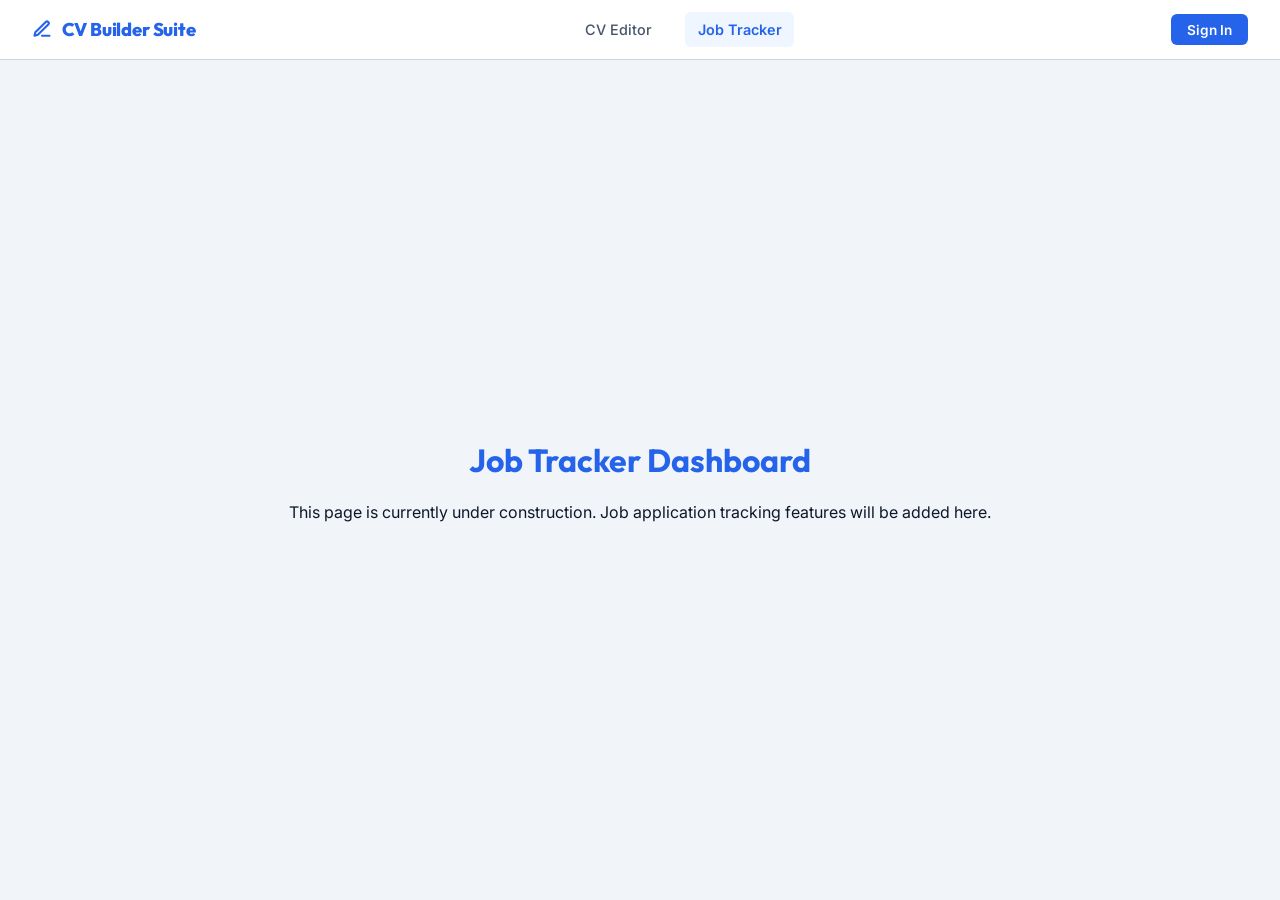
<file: tracker.html>
<!DOCTYPE html>
<html lang="en">
<head>
  <meta charset="UTF-8">
  <meta name="viewport" content="width=device-width, initial-scale=1.0">
  <title>Job Tracker - CV Builder Suite</title>
  <link rel="stylesheet" href="style.css">
  <style>
    .tracker-container {
      padding: 3rem;
      text-align: center;
      color: var(--text-main);
      display: flex;
      flex-direction: column;
      align-items: center;
      justify-content: center;
      flex: 1;
    }
    .tracker-container h1 {
      font-family: var(--font-header);
      color: var(--primary);
      margin-bottom: 1rem;
    }
  </style>
</head>
<body>

  <!-- TOP NAVIGATION SUBMENUS -->
  <nav class="top-nav">
    <div class="nav-brand">
      <svg width="20" height="20" viewBox="0 0 24 24" fill="none" stroke="currentColor" stroke-width="2.5" stroke-linecap="round" stroke-linejoin="round"><path d="M12 20h9"/><path d="M16.5 3.5a2.12 2.12 0 0 1 3 3L7 19l-4 1 1-4Z"/></svg>
      CV Builder Suite
    </div>
    <div class="nav-links">
      <a href="index.html" class="nav-link">CV Editor</a>
      <a href="tracker.html" class="nav-link active">Job Tracker</a>
    </div>
    <div class="user-panel" id="user-panel"></div>
  </nav>

  <div class="tracker-container">
    <h1>Job Tracker Dashboard</h1>
    <p>This page is currently under construction. Job application tracking features will be added here.</p>
  </div>

  <script src="auth.js"></script>
</body>
</html>
</file>
<file: style.css>
/* Import Modern Fonts */
@import url('https://fonts.googleapis.com/css2?family=Inter:wght@300;400;500;600;700&family=Outfit:wght@400;500;600;700;800&display=swap');

/* Color Variables & Themes */
:root {
  /* Light Theme Defaults */
  --bg-app: #f1f5f9;
  --bg-card: #ffffff;
  --bg-sidebar: #ffffff;
  --text-main: #0f172a;
  --text-muted: #475569;
  --text-inverse: #ffffff;
  
  --primary: #2563eb;
  --primary-hover: #1d4ed8;
  --primary-soft: #eff6ff;
  
  --border: #cbd5e1;
  --input-bg: #f8fafc;
  --shadow-sm: 0 1px 2px 0 rgba(0, 0, 0, 0.05);
  --shadow-md: 0 4px 6px -1px rgba(0, 0, 0, 0.1), 0 2px 4px -2px rgba(0, 0, 0, 0.1);
  --shadow-lg: 0 10px 15px -3px rgba(0, 0, 0, 0.1), 0 4px 6px -4px rgba(0, 0, 0, 0.1);
  
  --font-header: 'Outfit', sans-serif;
  --font-body: 'Inter', sans-serif;
  --transition: all 0.2s cubic-bezier(0.4, 0, 0.2, 1);
  
  --preview-width: 820px; /* Standard A4 ratio width roughly */
}

body.dark {
  /* Dark Theme */
  --bg-app: #0b0f19;
  --bg-card: #151f32;
  --bg-sidebar: #0f172a;
  --text-main: #f8fafc;
  --text-muted: #94a3b8;
  --text-inverse: #0f172a;
  
  --primary: #60a5fa;
  --primary-hover: #93c5fd;
  --primary-soft: #172554;
  
  --border: #334155;
  --input-bg: #1e293b;
  
  --shadow-sm: 0 1px 2px 0 rgba(0, 0, 0, 0.5);
  --shadow-md: 0 4px 6px -1px rgba(0, 0, 0, 0.3), 0 2px 4px -2px rgba(0, 0, 0, 0.3);
  --shadow-lg: 0 10px 15px -3px rgba(0, 0, 0, 0.4), 0 4px 6px -4px rgba(0, 0, 0, 0.4);
}

/* Base resets */
* {
  box-sizing: border-box;
  margin: 0;
  padding: 0;
}

body {
  font-family: var(--font-body);
  background-color: var(--bg-app);
  color: var(--text-main);
  line-height: 1.5;
  transition: background-color 0.3s ease, color 0.3s ease;
  overflow: hidden;
  height: 100vh;
  display: flex;
  flex-direction: column;
}

/* Two-Tone Color Themes (Default is Blue) */
body, body[data-theme="blue"] {
  --primary: #2563eb;
  --primary-hover: #1d4ed8;
  --primary-soft: #eff6ff;
}
body.dark, body.dark[data-theme="blue"] {
  --primary: #60a5fa;
  --primary-hover: #93c5fd;
  --primary-soft: #172554;
}

body[data-theme="emerald"] {
  --primary: #059669;
  --primary-hover: #047857;
  --primary-soft: #ecfdf5;
}
body.dark[data-theme="emerald"] {
  --primary: #34d399;
  --primary-hover: #6ee7b7;
  --primary-soft: #064e3b;
}

body[data-theme="rose"] {
  --primary: #e11d48;
  --primary-hover: #be123c;
  --primary-soft: #fff1f2;
}
body.dark[data-theme="rose"] {
  --primary: #f43f5e;
  --primary-hover: #fb7185;
  --primary-soft: #881337;
}

body[data-theme="violet"] {
  --primary: #7c3aed;
  --primary-hover: #6d28d9;
  --primary-soft: #f5f3ff;
}
body.dark[data-theme="violet"] {
  --primary: #a78bfa;
  --primary-hover: #c4b5fd;
  --primary-soft: #4c1d95;
}

/* Top Navigation Bar */
.top-nav {
  height: 52px;
  background-color: var(--bg-sidebar);
  border-bottom: 1px solid var(--border);
  display: flex;
  justify-content: space-between;
  align-items: center;
  padding: 0 1.5rem;
  flex-shrink: 0;
  z-index: 100;
  transition: var(--transition);
}

.nav-brand {
  font-family: var(--font-header);
  font-size: 1.15rem;
  font-weight: 700;
  color: var(--primary);
  display: flex;
  align-items: center;
  gap: 0.5rem;
}

.nav-links {
  display: flex;
  gap: 1.25rem;
}

.nav-link {
  font-size: 0.875rem;
  font-weight: 600;
  color: var(--text-muted);
  text-decoration: none;
  transition: var(--transition);
  padding: 0.35rem 0.75rem;
  border-radius: 6px;
}

.nav-link:hover {
  color: var(--primary);
  background-color: var(--primary-soft);
}

.nav-link.active {
  color: var(--primary);
  background-color: var(--primary-soft);
}

/* Color Theme Buttons */
.theme-selector {
  display: flex;
  gap: 0.65rem;
  margin-top: 0.5rem;
  margin-bottom: 0.5rem;
  background-color: var(--input-bg);
  padding: 0.75rem;
  border-radius: 6px;
  border: 1px solid var(--border);
}

.theme-btn {
  width: 24px;
  height: 24px;
  border-radius: 50%;
  border: 2px solid transparent;
  cursor: pointer;
  transition: var(--transition);
  outline: none;
  position: relative;
}

.theme-btn:hover {
  transform: scale(1.1);
}

.theme-btn.active {
  border-color: var(--text-main);
  box-shadow: 0 0 0 2px var(--bg-sidebar);
}

.theme-blue { background-color: #2563eb; }
.theme-emerald { background-color: #059669; }
.theme-rose { background-color: #e11d48; }
.theme-violet { background-color: #7c3aed; }

/* Scrollbar styling */
::-webkit-scrollbar {
  width: 8px;
  height: 8px;
}
::-webkit-scrollbar-track {
  background: transparent;
}
::-webkit-scrollbar-thumb {
  background: var(--border);
  border-radius: 4px;
}
::-webkit-scrollbar-thumb:hover {
  background: var(--text-muted);
}

/* Main Layout: Sidebar & Preview Area */
.app-container {
  display: flex;
  width: 100vw;
  flex: 1;
  height: auto;
  overflow: hidden;
  position: relative;
}

/* Interactive Sidebar (Editor Panel) */
.editor-sidebar {
  width: 420px;
  background-color: var(--bg-sidebar);
  border-right: 1px solid var(--border);
  display: flex;
  flex-direction: column;
  height: 100%;
  transition: var(--transition);
  z-index: 10;
  flex-shrink: 0;
}

.sidebar-header {
  padding: 0.5rem 1rem;
  border-bottom: 1px solid var(--border);
  display: flex;
  justify-content: flex-end;
  align-items: center;
  flex-shrink: 0;
}

.theme-toggle-btn {
  background: none;
  border: 1px solid var(--border);
  padding: 0.5rem;
  border-radius: 8px;
  cursor: pointer;
  color: var(--text-main);
  display: flex;
  align-items: center;
  justify-content: center;
  transition: var(--transition);
}

.theme-toggle-btn:hover {
  background-color: var(--primary-soft);
  border-color: var(--primary);
}

/* Sidebar scrollable contents - No collapsible groups, single wrap */
.scrollable-editor {
  flex: 1;
  overflow-y: auto;
  padding: 1.5rem;
  display: flex;
  flex-direction: column;
  gap: 1.25rem;
}

/* Dividers for logical sections */
.editor-section-divider {
  font-family: var(--font-header);
  font-size: 0.9rem;
  font-weight: 700;
  color: var(--primary);
  text-transform: uppercase;
  letter-spacing: 0.05em;
  border-bottom: 2px solid var(--border);
  padding-bottom: 0.25rem;
  margin-top: 0.75rem;
  margin-bottom: 0.25rem;
}

/* Basic Input Field Design */
.input-field {
  display: flex;
  flex-direction: column;
  gap: 0.35rem;
  width: 100%;
}

.input-field label {
  font-size: 0.75rem;
  font-weight: 600;
  color: var(--text-muted);
  text-transform: uppercase;
  letter-spacing: 0.05em;
}

.input-field input, 
.input-field textarea,
.input-field select {
  padding: 0.6rem 0.8rem;
  font-family: var(--font-body);
  font-size: 0.875rem;
  border: 1px solid var(--border);
  border-radius: 6px;
  background-color: var(--input-bg);
  color: var(--text-main);
  transition: var(--transition);
  width: 100%;
}

.input-field textarea {
  resize: vertical;
  min-height: 80px;
}

.input-field input:focus, 
.input-field textarea:focus {
  outline: none;
  border-color: var(--primary);
  box-shadow: 0 0 0 3px rgba(37, 99, 235, 0.15);
}

body.dark .input-field input:focus, 
body.dark .input-field textarea:focus {
  box-shadow: 0 0 0 3px rgba(96, 165, 250, 0.2);
}

/* Skills Editor Styles */
.skills-editor-section {
  display: flex;
  flex-direction: column;
  gap: 0.5rem;
  background-color: var(--input-bg);
  padding: 0.85rem;
  border-radius: 6px;
  border: 1px solid var(--border);
}

.skills-group-header {
  font-size: 0.8rem;
  font-weight: 700;
  text-transform: uppercase;
  color: var(--text-muted);
  letter-spacing: 0.02em;
}

/* Dynamic rows style with delete buttons */
.dynamic-list-container {
  display: flex;
  flex-direction: column;
  gap: 0.5rem;
}

.dynamic-input-row {
  display: flex;
  gap: 0.5rem;
  align-items: center;
  width: 100%;
}

.dynamic-input-row input {
  flex: 1;
}

.btn-sm {
  padding: 0.35rem 0.6rem;
  font-size: 0.75rem;
  border-radius: 4px;
}

.remove-btn {
  background: none;
  border: 1px solid var(--border);
  color: #ef4444;
  cursor: pointer;
  padding: 0.55rem;
  border-radius: 6px;
  display: flex;
  align-items: center;
  justify-content: center;
  transition: var(--transition);
}

.remove-btn:hover {
  background-color: #fee2e2;
  border-color: #fca5a5;
  color: #dc2626;
}

body.dark .remove-btn:hover {
  background-color: #450a0a;
  border-color: #7f1d1d;
}

/* Job Editor Cards */
.job-editor-card {
  border: 1px solid var(--border);
  background-color: var(--bg-card);
  padding: 1rem;
  border-radius: 8px;
  display: flex;
  flex-direction: column;
  gap: 0.75rem;
  margin-bottom: 0.75rem;
  position: relative;
}

.job-card-header {
  display: flex;
  justify-content: space-between;
  align-items: center;
  font-weight: 700;
  font-size: 0.8rem;
  border-bottom: 1px solid var(--border);
  padding-bottom: 0.4rem;
  color: var(--primary);
  text-transform: uppercase;
  letter-spacing: 0.03em;
}

.job-card-remove-btn {
  background: none;
  border: none;
  color: #ef4444;
  cursor: pointer;
  font-size: 0.75rem;
  font-weight: 600;
  display: flex;
  align-items: center;
  gap: 0.25rem;
}

.job-card-remove-btn:hover {
  text-decoration: underline;
  color: #dc2626;
}

.job-dates-row {
  display: grid;
  grid-template-columns: 1fr 1fr;
  gap: 0.5rem;
}

/* Sidebar Footer Actions */
.sidebar-footer {
  padding: 1.25rem 1.5rem;
  border-top: 1px solid var(--border);
  display: flex;
  flex-direction: row;
  gap: 0.65rem;
  background-color: var(--bg-sidebar);
  flex-shrink: 0;
}

.btn {
  flex: 1;
  padding: 0.75rem 1rem;
  border-radius: 8px;
  font-weight: 600;
  font-size: 0.875rem;
  cursor: pointer;
  transition: var(--transition);
  display: flex;
  align-items: center;
  justify-content: center;
  gap: 0.5rem;
  text-decoration: none;
  font-family: var(--font-body);
}

.btn-primary {
  background-color: var(--primary);
  color: var(--text-inverse);
  border: none;
}

.btn-primary:hover {
  background-color: var(--primary-hover);
  transform: translateY(-1px);
}

.btn-secondary {
  background-color: transparent;
  color: var(--text-main);
  border: 1px solid var(--border);
}

.btn-secondary:hover {
  background-color: var(--input-bg);
  border-color: var(--text-muted);
}

/* Preview Area */
.preview-area {
  flex: 1;
  height: 100%;
  overflow-y: auto;
  padding: 2.5rem 1.5rem;
  display: flex;
  justify-content: center;
  align-items: flex-start;
  position: relative;
}

/* Page Frame mimicking physical paper */
.resume-paper {
  width: var(--preview-width);
  min-height: 1160px; /* Standard A4 height-ish */
  background-color: #ffffff;
  color: #1e293b; /* Keep dark text for standard look */
  box-shadow: var(--shadow-lg);
  padding: 3rem;
  border-radius: 4px;
  position: relative;
  transition: var(--transition);
  display: flex;
  flex-direction: column;
  gap: 1.75rem;
  font-size: 14px;
}

/* Make sure text in resume is readable and standard */
.resume-paper h1, 
.resume-paper h2, 
.resume-paper h3, 
.resume-paper h4 {
  font-family: var(--font-header);
  color: #0f172a;
}

/* Resume Layout Header (Title removed, image top right, details bottom left) */
.resume-header {
  border-bottom: 2px solid #e2e8f0;
  padding-bottom: 1.25rem;
  display: flex;
  justify-content: space-between;
  align-items: center;
  width: 100%;
}

.header-main-info {
  display: flex;
  flex-direction: column;
  gap: 0.5rem;
  flex: 1;
}

.header-main-info h1 {
  font-size: 2.25rem;
  font-weight: 800;
  line-height: 1.1;
  letter-spacing: -0.02em;
}

/* Contact Strip Under Name (One line each, no wrap) */
.contact-info-strip {
  display: flex;
  flex-direction: column;
  gap: 0.35rem;
  margin-top: 0.5rem;
  font-size: 0.8rem;
  color: #475569;
}

.contact-item {
  display: flex;
  align-items: center;
  gap: 0.3rem;
}

.contact-item a {
  color: inherit;
  text-decoration: none;
}

.contact-item a:hover {
  text-decoration: underline;
  color: var(--primary);
}

/* Profile Photo Area Top Right */
.header-photo-area {
  flex-shrink: 0;
  margin-left: 1.5rem;
}

.profile-photo-box {
  width: 120px;
  height: 120px;
  border-radius: 4px;
  border: 2px solid #cbd5e1;
  background-color: #f1f5f9;
  overflow: hidden;
  display: flex;
  align-items: center;
  justify-content: center;
  position: relative;
  transition: var(--transition);
}

#profile-photo-img {
  width: 100%;
  height: 100%;
  max-width: 100%;
  max-height: 100%;
  object-fit: contain !important;
  background-color: #ffffff;
}

.profile-photo-placeholder {
  color: #94a3b8;
  display: flex;
  align-items: center;
  justify-content: center;
}

/* Professional Summary */
.resume-section-summary p {
  line-height: 1.6;
  color: #334155;
}

/* Shared section layout */
.resume-section {
  display: flex;
  flex-direction: column;
  gap: 0.75rem;
}

.section-title {
  font-size: 1.05rem;
  font-weight: 700;
  text-transform: uppercase;
  letter-spacing: 0.08em;
  border-bottom: 1px solid #cbd5e1;
  padding-bottom: 0.35rem;
  color: #0f172a;
  position: relative;
}

.section-title::after {
  content: '';
  position: absolute;
  left: 0;
  bottom: -1px;
  width: 60px;
  height: 2px;
  background-color: var(--primary);
}

/* Skills Layout (Clean keyword grid) */
.skills-grid {
  display: flex;
  flex-direction: column;
  gap: 0.75rem;
}

.skills-category {
  display: flex;
  gap: 1rem;
  align-items: baseline;
}

.skills-category-name {
  font-weight: 700;
  width: 130px;
  flex-shrink: 0;
  font-size: 0.8rem;
  color: #1e293b;
  text-transform: uppercase;
  letter-spacing: 0.05em;
}

.skills-list {
  display: flex;
  flex-wrap: wrap;
  gap: 0.4rem;
}

.skill-badge {
  background-color: #f1f5f9;
  color: #334155;
  font-size: 0.775rem;
  padding: 0.2rem 0.55rem;
  border-radius: 4px;
  font-weight: 500;
  border: 1px solid #e2e8f0;
}

/* Work Experience Layout */
.experience-list {
  display: flex;
  flex-direction: column;
  gap: 1.25rem;
}

.experience-item {
  display: flex;
  flex-direction: column;
  gap: 0.3rem;
}

.experience-header {
  display: flex;
  flex-direction: column;
  width: 100%;
}

/* Line 1: Title left, dates aligned right */
.exp-line-1 {
  display: flex;
  justify-content: space-between;
  align-items: baseline;
  width: 100%;
}

.job-title {
  font-weight: 700;
  font-size: 0.95rem;
  color: #0f172a;
}

.job-coverage {
  font-size: 0.8rem;
  color: #64748b;
  font-weight: 500;
  text-align: right;
  white-space: nowrap;
  margin-left: 1rem;
  flex-shrink: 0;
}

/* Line 2: Company in next line */
.exp-line-2 {
  display: flex;
  margin-top: 0.15rem;
}

.job-company {
  font-size: 0.9rem;
  color: var(--primary);
  font-weight: 600;
}

.job-bullets {
  padding-left: 1.25rem;
  display: flex;
  flex-direction: column;
  gap: 0.3rem;
  color: #334155;
}

.job-bullets li {
  line-height: 1.45;
}

/* Bolded metrics style to call attention to accomplishments */
.metric-highlight {
  font-weight: 600;
  color: #0f172a;
  background-color: #eff6ff;
  padding: 0 0.15rem;
  border-radius: 2px;
}

/* Education and Certifications Grid */
.education-cert-container {
  display: grid;
  grid-template-columns: 1fr 1.2fr;
  gap: 2rem;
}

.education-item, .cert-item {
  display: flex;
  flex-direction: column;
  gap: 0.25rem;
}

.education-degree {
  font-weight: 700;
}

.education-school, .cert-name {
  font-size: 0.9rem;
  color: var(--primary);
  font-weight: 500;
}

.education-year, .cert-details {
  font-size: 0.85rem;
  color: #64748b;
}

.cert-grid {
  display: grid;
  grid-template-columns: 1fr 1fr;
  gap: 0.5rem;
}

.cert-badge {
  background-color: #f8fafc;
  border: 1px solid #e2e8f0;
  padding: 0.45rem;
  border-radius: 6px;
  font-size: 0.8rem;
  line-height: 1.25;
}

/* Sidebar Toggle for Mobile/Full Preview view */
.toggle-sidebar-btn {
  position: absolute;
  top: 1rem;
  left: 435px;
  background-color: var(--bg-card);
  border: 1px solid var(--border);
  color: var(--text-main);
  padding: 0.5rem;
  border-radius: 50%;
  cursor: pointer;
  display: flex;
  align-items: center;
  justify-content: center;
  box-shadow: var(--shadow-md);
  z-index: 100;
  transition: var(--transition);
}

.toggle-sidebar-btn:hover {
  background-color: var(--primary-soft);
  border-color: var(--primary);
  transform: scale(1.1);
}

.app-container.sidebar-collapsed .editor-sidebar {
  width: 0;
  overflow: hidden;
  border-right: none;
}

.app-container.sidebar-collapsed .toggle-sidebar-btn {
  left: 1rem;
}

/* PRINT MEDIA STYLES - CRITICAL FOR EXPORTING PDF */
@media print {
  /* Override body settings */
  body {
    background-color: #ffffff !important;
    color: #000000 !important;
    overflow: visible !important;
    height: auto !important;
    display: block !important;
  }
  
  .app-container {
    display: block !important;
    height: auto !important;
    width: auto !important;
  }
  
  /* Hide all interactive components */
  .top-nav,
  .editor-sidebar,
  .toggle-sidebar-btn,
  .sidebar-footer,
  .theme-toggle-btn {
    display: none !important;
  }
  
  .preview-area {
    padding: 0 !important;
    margin: 0 !important;
    overflow: visible !important;
    height: auto !important;
    display: block !important;
  }
  
  .resume-paper {
    width: 100% !important;
    box-shadow: none !important;
    padding: 0 !important;
    margin: 0 !important;
    border-radius: 0 !important;
    min-height: auto !important;
    font-size: 11pt !important;
    line-height: 1.4 !important;
    background-color: #ffffff !important;
    color: #000000 !important;
  }
  
  /* Styling tweaks for print */
  .header-main-info h1 {
    font-size: 24pt !important;
  }
  
  .contact-info-strip {
    font-size: 8.5pt !important;
  }
  
  .profile-photo-box {
    width: 110px !important;
    height: 110px !important;
    border-radius: 4px !important;
    border: 1px solid #cbd5e1 !important;
    -webkit-print-color-adjust: exact;
    print-color-adjust: exact;
  }
  
  .section-title {
    font-size: 11.5pt !important;
    border-bottom: 1.5px solid #64748b !important;
  }
  
  .section-title::after {
    background-color: #1d4ed8 !important;
  }
  
  .skills-category-name {
    width: 120px !important;
    font-size: 8.5pt !important;
  }
  
  .skill-badge {
    background-color: #f1f5f9 !important;
    border: 1px solid #cbd5e1 !important;
    color: #000000 !important;
    font-size: 8pt !important;
    -webkit-print-color-adjust: exact;
    print-color-adjust: exact;
  }
  
  .job-title {
    font-size: 10pt !important;
  }
  
  .job-coverage {
    font-size: 8.5pt !important;
  }
  
  .job-company {
    color: #1d4ed8 !important;
    font-size: 9.5pt !important;
  }
  
  .metric-highlight {
    background-color: #f0f7ff !important;
    color: #000000 !important;
    border-bottom: 1px dotted #2563eb !important;
    -webkit-print-color-adjust: exact;
    print-color-adjust: exact;
  }
  
  .cert-badge {
    background-color: #ffffff !important;
    border: 1px solid #cbd5e1 !important;
    -webkit-print-color-adjust: exact;
    print-color-adjust: exact;
  }
  
  /* Page break rules for clean rendering */
  .resume-section-summary,
  .resume-section-skills,
  .education-cert-container {
    page-break-inside: avoid;
    break-inside: avoid;
  }
  
  .resume-section-experience {
    page-break-inside: auto;
    break-inside: auto;
  }
  
  .experience-item {
    page-break-inside: avoid;
    break-inside: avoid;
    margin-bottom: 0.5rem;
  }
  
  .education-cert-container {
    page-break-inside: avoid;
    break-inside: avoid;
  }
  
  /* Print margins setup */
  @page {
    size: letter;
    margin: 0.55in 0.55in 0.55in 0.55in;
  }
}

/* ==========================================
   TOP NAVIGATION & BRANDING STYLES
   ========================================== */
.top-nav {
  display: flex;
  justify-content: space-between;
  align-items: center;
  padding: 0 2rem;
  background-color: var(--bg-card);
  border-bottom: 1px solid var(--border);
  height: 60px;
  flex-shrink: 0;
  width: 100%;
  z-index: 100;
  transition: var(--transition);
}

.nav-brand {
  display: flex;
  align-items: center;
  gap: 0.6rem;
  font-family: var(--font-header);
  font-weight: 800;
  font-size: 1.15rem;
  color: var(--primary);
  letter-spacing: -0.01em;
}

.nav-brand svg {
  color: var(--primary);
}

.nav-links {
  display: flex;
  align-items: center;
  gap: 1.25rem;
}

.nav-link {
  font-family: var(--font-body);
  font-size: 0.9rem;
  font-weight: 500;
  color: var(--text-muted);
  text-decoration: none;
  transition: var(--transition);
  padding: 0.4rem 0.8rem;
  border-radius: 6px;
}

.nav-link:hover {
  color: var(--text-main);
  background-color: var(--primary-soft);
}

.nav-link.active {
  color: var(--primary);
  font-weight: 600;
  background-color: var(--primary-soft);
}

/* Modify app-container to account for top-nav height and stack vertically */
body {
  flex-direction: column !important;
}

.app-container {
  flex: 1;
  height: calc(100vh - 60px);
  min-height: 0;
  width: 100%;
}

.tracker-container {
  height: calc(100vh - 60px);
  overflow-y: auto;
}

/* ==========================================
   USER CONTROL PANEL & DROPDOWN STYLES
   ========================================== */
.user-panel {
  display: flex;
  align-items: center;
  gap: 1rem;
}

.btn-signin {
  font-family: var(--font-body);
  font-size: 0.85rem;
  font-weight: 600;
  background-color: var(--primary);
  color: var(--text-inverse);
  border: none;
  padding: 0.45rem 1rem;
  border-radius: 6px;
  cursor: pointer;
  transition: var(--transition);
}

.btn-signin:hover {
  background-color: var(--primary-hover);
  transform: translateY(-1px);
}

.user-profile-menu {
  position: relative;
  display: inline-block;
}

.user-profile-btn {
  display: flex;
  align-items: center;
  gap: 0.6rem;
  font-family: var(--font-body);
  font-size: 0.875rem;
  font-weight: 500;
  color: var(--text-main);
  background-color: var(--input-bg);
  border: 1px solid var(--border);
  padding: 0.4rem 0.85rem;
  border-radius: 8px;
  cursor: pointer;
  transition: var(--transition);
}

.user-profile-btn:hover {
  background-color: var(--primary-soft);
  border-color: var(--primary);
}

.user-name-text {
  max-width: 150px;
  white-space: nowrap;
  overflow: hidden;
  text-overflow: ellipsis;
}

.user-avatar {
  width: 24px;
  height: 24px;
  border-radius: 50%;
  background-color: var(--primary);
  color: var(--text-inverse);
  display: flex;
  align-items: center;
  justify-content: center;
  font-size: 0.8rem;
  font-weight: 700;
  overflow: hidden;
}

.user-avatar img {
  width: 100%;
  height: 100%;
  object-fit: cover;
}

/* Dropdown Menu */
.dropdown-menu {
  position: absolute;
  top: 100%;
  right: 0;
  margin-top: 0.5rem;
  width: 260px;
  background-color: var(--bg-card);
  border: 1px solid var(--border);
  border-radius: 8px;
  box-shadow: var(--shadow-lg);
  display: none;
  flex-direction: column;
  z-index: 1000;
  padding: 0.5rem 0;
  animation: dropdownFadeIn 0.2s cubic-bezier(0.16, 1, 0.3, 1);
}

@keyframes dropdownFadeIn {
  from { opacity: 0; transform: translateY(-5px); }
  to { opacity: 1; transform: translateY(0); }
}

.dropdown-menu.show {
  display: flex;
}

.dropdown-header {
  padding: 0.4rem 1rem;
  font-size: 0.725rem;
  font-weight: 700;
  color: var(--text-muted);
  text-transform: uppercase;
  letter-spacing: 0.05em;
}

.dropdown-item {
  display: flex;
  align-items: center;
  justify-content: space-between;
  padding: 0.6rem 1rem;
  font-size: 0.85rem;
  color: var(--text-main);
  text-decoration: none;
  cursor: pointer;
  transition: var(--transition);
  border: none;
  background: none;
  text-align: left;
  width: 100%;
  font-family: var(--font-body);
}

.dropdown-item:hover {
  background-color: var(--primary-soft);
  color: var(--primary);
}

.dropdown-item svg {
  transition: var(--transition);
}

.dropdown-item:hover svg {
  transform: translateX(2px);
}

.dropdown-divider {
  height: 1px;
  background-color: var(--border);
  margin: 0.4rem 0;
}

/* Saved Resume List inside Dropdown */
.saved-resumes-list {
  max-height: 220px;
  overflow-y: auto;
  display: flex;
  flex-direction: column;
}

.dropdown-no-data {
  padding: 0.8rem 1rem;
  font-size: 0.8rem;
  color: var(--text-muted);
  text-align: center;
  font-style: italic;
}

.saved-resume-item {
  display: flex;
  align-items: center;
  justify-content: space-between;
  padding: 0.5rem 1rem;
  transition: var(--transition);
  border-bottom: 1px solid rgba(0, 0, 0, 0.03);
}

body.dark .saved-resume-item {
  border-bottom-color: rgba(255, 255, 255, 0.03);
}

.saved-resume-item:hover {
  background-color: var(--primary-soft);
}

.resume-info {
  display: flex;
  flex-direction: column;
  cursor: pointer;
  flex: 1;
  min-width: 0;
}

.resume-name {
  font-size: 0.825rem;
  font-weight: 600;
  color: var(--text-main);
  white-space: nowrap;
  overflow: hidden;
  text-overflow: ellipsis;
}

.saved-resume-item:hover .resume-name {
  color: var(--primary);
}

.resume-date {
  font-size: 0.7rem;
  color: var(--text-muted);
}

.btn-delete-resume {
  background: none;
  border: none;
  color: var(--text-muted);
  cursor: pointer;
  padding: 0.25rem;
  border-radius: 4px;
  display: flex;
  align-items: center;
  justify-content: center;
  transition: var(--transition);
  opacity: 0.6;
}

.btn-delete-resume:hover {
  background-color: #fee2e2;
  color: #ef4444;
  opacity: 1;
}

body.dark .btn-delete-resume:hover {
  background-color: #450a0a;
}

/* ==========================================
   AUTHENTICATION MODALS & GLASSMORPHISM
   ========================================== */
.modal-overlay {
  position: fixed;
  top: 0;
  left: 0;
  right: 0;
  bottom: 0;
  background-color: rgba(15, 23, 42, 0.4);
  backdrop-filter: blur(8px);
  display: flex;
  align-items: center;
  justify-content: center;
  z-index: 2000;
  opacity: 0;
  pointer-events: none;
  transition: opacity 0.25s cubic-bezier(0.4, 0, 0.2, 1);
}

.modal-overlay.show {
  opacity: 1;
  pointer-events: auto;
}

.auth-modal {
  background-color: var(--bg-card);
  border: 1px solid var(--border);
  border-radius: 16px;
  width: 400px;
  max-width: 90%;
  box-shadow: var(--shadow-lg), 0 20px 25px -5px rgba(0, 0, 0, 0.1), 0 10px 10px -5px rgba(0, 0, 0, 0.04);
  transform: scale(0.95) translateY(10px);
  transition: transform 0.25s cubic-bezier(0.34, 1.56, 0.64, 1);
  overflow: hidden;
}

.modal-overlay.show .auth-modal {
  transform: scale(1) translateY(0);
}

.auth-header {
  padding: 1.25rem 1.5rem;
  border-bottom: 1px solid var(--border);
  display: flex;
  justify-content: space-between;
  align-items: center;
  background-color: var(--input-bg);
}

.auth-header h3 {
  font-family: var(--font-header);
  font-weight: 800;
  font-size: 1.2rem;
  color: var(--primary);
}

.btn-close-modal {
  background: none;
  border: none;
  color: var(--text-muted);
  cursor: pointer;
  display: flex;
  align-items: center;
  justify-content: center;
  padding: 0.35rem;
  border-radius: 6px;
  transition: var(--transition);
}

.btn-close-modal:hover {
  background-color: var(--border);
  color: var(--text-main);
}

.auth-body {
  padding: 1.5rem;
  display: flex;
  flex-direction: column;
  gap: 1.25rem;
}

/* Tabs */
.auth-tabs {
  display: flex;
  border-bottom: 1px solid var(--border);
  margin-bottom: 0.25rem;
}

.auth-tab {
  flex: 1;
  text-align: center;
  padding: 0.6rem;
  font-size: 0.875rem;
  font-weight: 600;
  color: var(--text-muted);
  cursor: pointer;
  border-bottom: 2px solid transparent;
  transition: var(--transition);
}

.auth-tab:hover {
  color: var(--text-main);
}

.auth-tab.active {
  color: var(--primary);
  border-bottom-color: var(--primary);
}

/* Social Login buttons */
.oauth-container {
  display: flex;
  flex-direction: column;
}

.btn-oauth {
  display: flex;
  align-items: center;
  justify-content: center;
  gap: 0.75rem;
  padding: 0.65rem;
  border: 1px solid var(--border);
  background-color: var(--bg-card);
  color: var(--text-main);
  border-radius: 8px;
  font-family: var(--font-body);
  font-size: 0.875rem;
  font-weight: 600;
  cursor: pointer;
  transition: var(--transition);
}

.btn-oauth:hover {
  background-color: var(--primary-soft);
  border-color: var(--primary);
  transform: translateY(-1px);
}

.auth-divider {
  display: flex;
  align-items: center;
  text-align: center;
  color: var(--text-muted);
  font-size: 0.725rem;
  font-weight: 600;
  text-transform: uppercase;
  letter-spacing: 0.05em;
}

.auth-divider::before,
.auth-divider::after {
  content: '';
  flex: 1;
  border-bottom: 1px solid var(--border);
}

.auth-divider:not(:empty)::before {
  margin-right: 1em;
}

.auth-divider:not(:empty)::after {
  margin-left: 1em;
}

.auth-form {
  display: flex;
  flex-direction: column;
  gap: 0.85rem;
}

.auth-error {
  color: #ef4444;
  font-size: 0.775rem;
  font-weight: 600;
  background-color: #fee2e2;
  padding: 0.5rem 0.75rem;
  border-radius: 6px;
  border: 1px solid #fca5a5;
  display: none;
}

body.dark .auth-error {
  background-color: #450a0a;
  border-color: #7f1d1d;
}

/* ==========================================
   GOOGLE ACCOUNTS CHOOSER MODAL CUSTOM STYLES
   ========================================== */
.google-acc-item {
  background-color: var(--bg-card);
  color: var(--text-main);
}

.google-acc-item:hover {
  background-color: var(--primary-soft) !important;
}

body.dark .google-acc-item {
  border-bottom-color: var(--border) !important;
}

body.dark .google-modal-header {
  border-bottom-color: var(--border) !important;
}

body.dark .google-modal-header h2 {
  color: var(--text-main) !important;
}

body.dark .google-modal-header div {
  color: var(--text-muted) !important;
}

body.dark .google-acc-item span:first-child {
  color: var(--text-main) !important;
}

body.dark .google-acc-item span:last-child {
  color: var(--text-muted) !important;
}

body.dark #google-modal-overlay .auth-modal {
  border-color: var(--border) !important;
}

body.dark #google-modal-overlay div[style*="overflow-y"] {
  border-top-color: var(--border) !important;
}

body.dark #google-acc-custom-trigger {
  border-bottom-color: var(--border) !important;
}

body.dark #google-acc-custom-trigger span {
  color: var(--text-main) !important;
}

body.dark #google-acc-custom-trigger div {
  border-color: var(--border) !important;
  color: var(--text-muted) !important;
}

/* ==========================================
   MOBILE OPTIMIZATION (Max Width 768px)
   ========================================== */
@media (max-width: 768px) {
  /* Top Nav */
  .top-nav {
    flex-wrap: wrap;
    padding: 0.75rem 1.5rem;
    height: auto;
    min-height: 60px;
    gap: 0.5rem;
  }
  
  .nav-links {
    width: 100%;
    justify-content: center;
    order: 3;
    padding-top: 0.5rem;
    border-top: 1px solid var(--border);
  }
  
  .app-container, .tracker-container {
    height: calc(100vh - 105px); /* Adjusted for taller nav */
  }

  /* Sidebar */
  .editor-sidebar {
    position: absolute;
    height: 100%;
    width: 100%;
    max-width: 100vw;
    z-index: 50;
    left: 0;
    transition: transform 0.3s ease;
  }

  .app-container.sidebar-collapsed .editor-sidebar {
    transform: translateX(-100%);
    width: 100%; 
  }
  
  /* Sidebar toggle button (Floating Action Button style on mobile) */
  .toggle-sidebar-btn {
    position: absolute;
    bottom: 2rem;
    left: auto;
    right: 1.5rem;
    top: auto;
    z-index: 100;
    background-color: var(--primary);
    color: var(--text-inverse);
    border: none;
    box-shadow: var(--shadow-lg);
    width: 50px;
    height: 50px;
  }
  
  .toggle-sidebar-btn:hover {
    transform: scale(1.05);
  }

  .app-container.sidebar-collapsed .toggle-sidebar-btn {
    left: auto;
    right: 1.5rem;
  }

  /* Preview Area */
  .preview-area {
    padding: 1.5rem 1rem;
    padding-bottom: 6rem; /* space for FAB */
    overflow-x: hidden;
  }
  
  .resume-paper {
    transform-origin: top center;
    transform: scale(0.65);
    margin-bottom: -35%;
  }

  /* Modals */
  .auth-modal {
    width: 90%;
  }
}

@media (max-width: 480px) {
  .resume-paper {
    transform: scale(0.42);
    margin-bottom: -58%;
  }
  .top-nav {
    padding: 0.75rem 1rem;
  }
}
</file>
